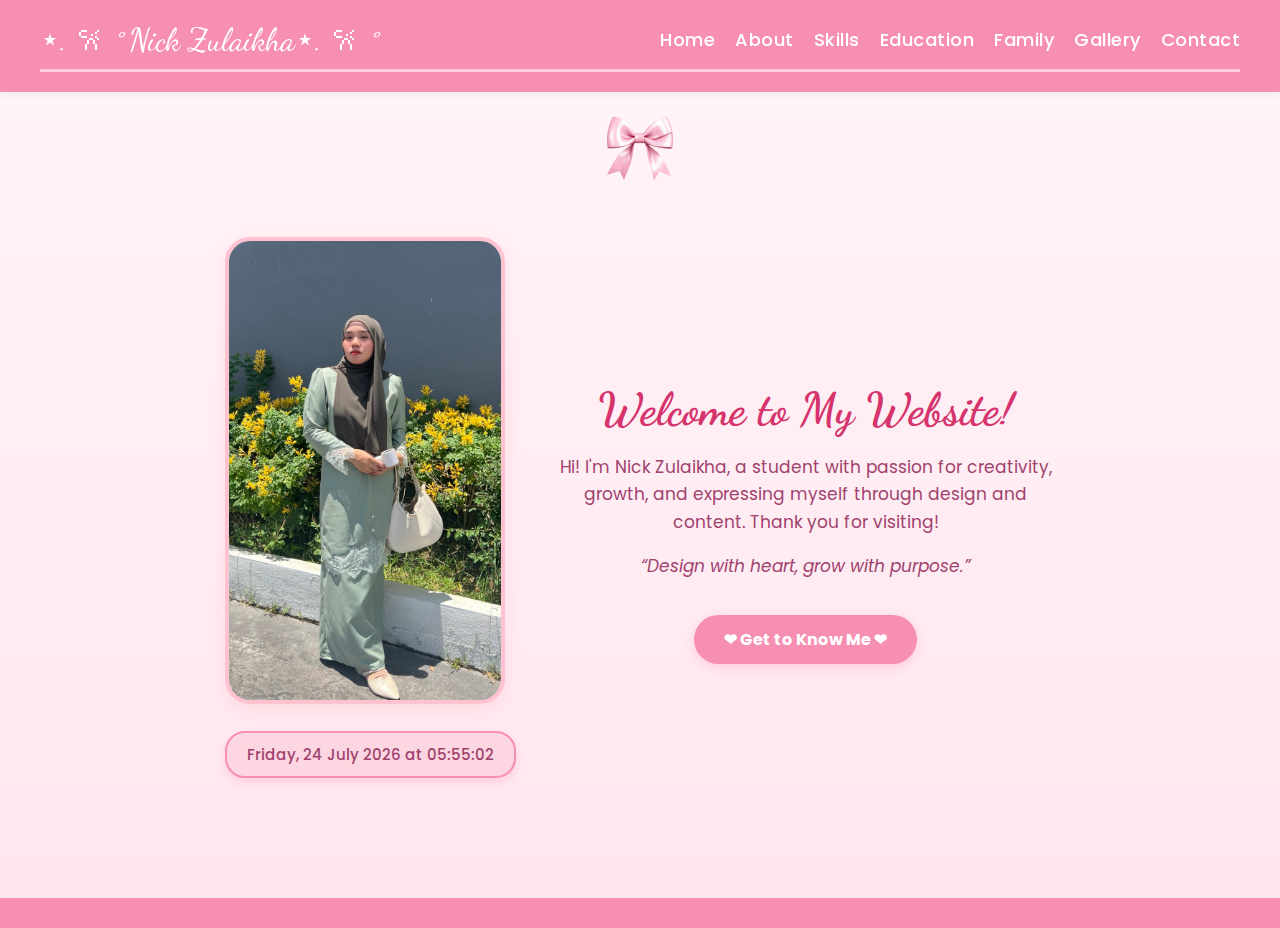
<file: index.html>
<!DOCTYPE html>
<html lang="en">
<head>
  <meta charset="UTF-8" />
  <title>Welcome to My Website</title>
  <link href="https://fonts.googleapis.com/css2?family=Dancing+Script:wght@600&family=Poppins:wght@300;500&family=Great+Vibes&family=Quicksand:wght@500;600&display=swap" rel="stylesheet">
  <link rel="stylesheet" href="css/style.css">
</head>
<body>
  <header>
    <div class="site-header">
      <div class="logo">⋆. 𐙚 ˚Nick Zulaikha⋆. 𐙚 ˚</div>
      <nav class="main-nav">
        <ul>
          <li><a href="index.html">Home</a></li>
          <li><a href="about.html">About</a></li>
          <li><a href="skills.html">Skills</a></li>
          <li><a href="education.html">Education</a></li> 
          <li><a href="family.html">Family</a></li>
          <li><a href="gallery.html">Gallery</a></li>
          <li><a href="contact_us.html">Contact</a></li>
        </ul>
      </nav>
    </div>
  </header>

  <img src="images/RIBEN.png" alt="Ribbon" class="ribbon-top" />

  <main>
    <section class="hero">
      <div class="hero-flex">
        <div class="hero-image">
          <img src="images/ika.jpg" alt="My Profile">
          <div class="datetime-box" id="datetime"></div>
        </div>

        <div class="hero-text">
          <h1>Welcome to My Website!</h1>
          <p>
            Hi! I'm Nick Zulaikha, a student with passion for creativity, growth, and expressing myself through design and content. Thank you for visiting!
          </p>
          <p class="quote">“Design with heart, grow with purpose.”</p>
          <a href="about.html" class="btn">❤︎ Get to Know Me ❤︎</a>
        </div>
      </div>
    </section>
  </main>

  <footer>
 
  </footer>

  <script>
    function updateDateTime() {
      const now = new Date();
      const options = {
        weekday: 'long',
        year: 'numeric',
        month: 'long',
        day: 'numeric',
        hour: '2-digit',
        minute: '2-digit',
        second: '2-digit'
      };
      const dateTimeString = now.toLocaleString('en-GB', options);
      document.getElementById('datetime').textContent = dateTimeString;
    }

    setInterval(updateDateTime, 1000);
    updateDateTime();
  </script>
</body>
</html>
</file>
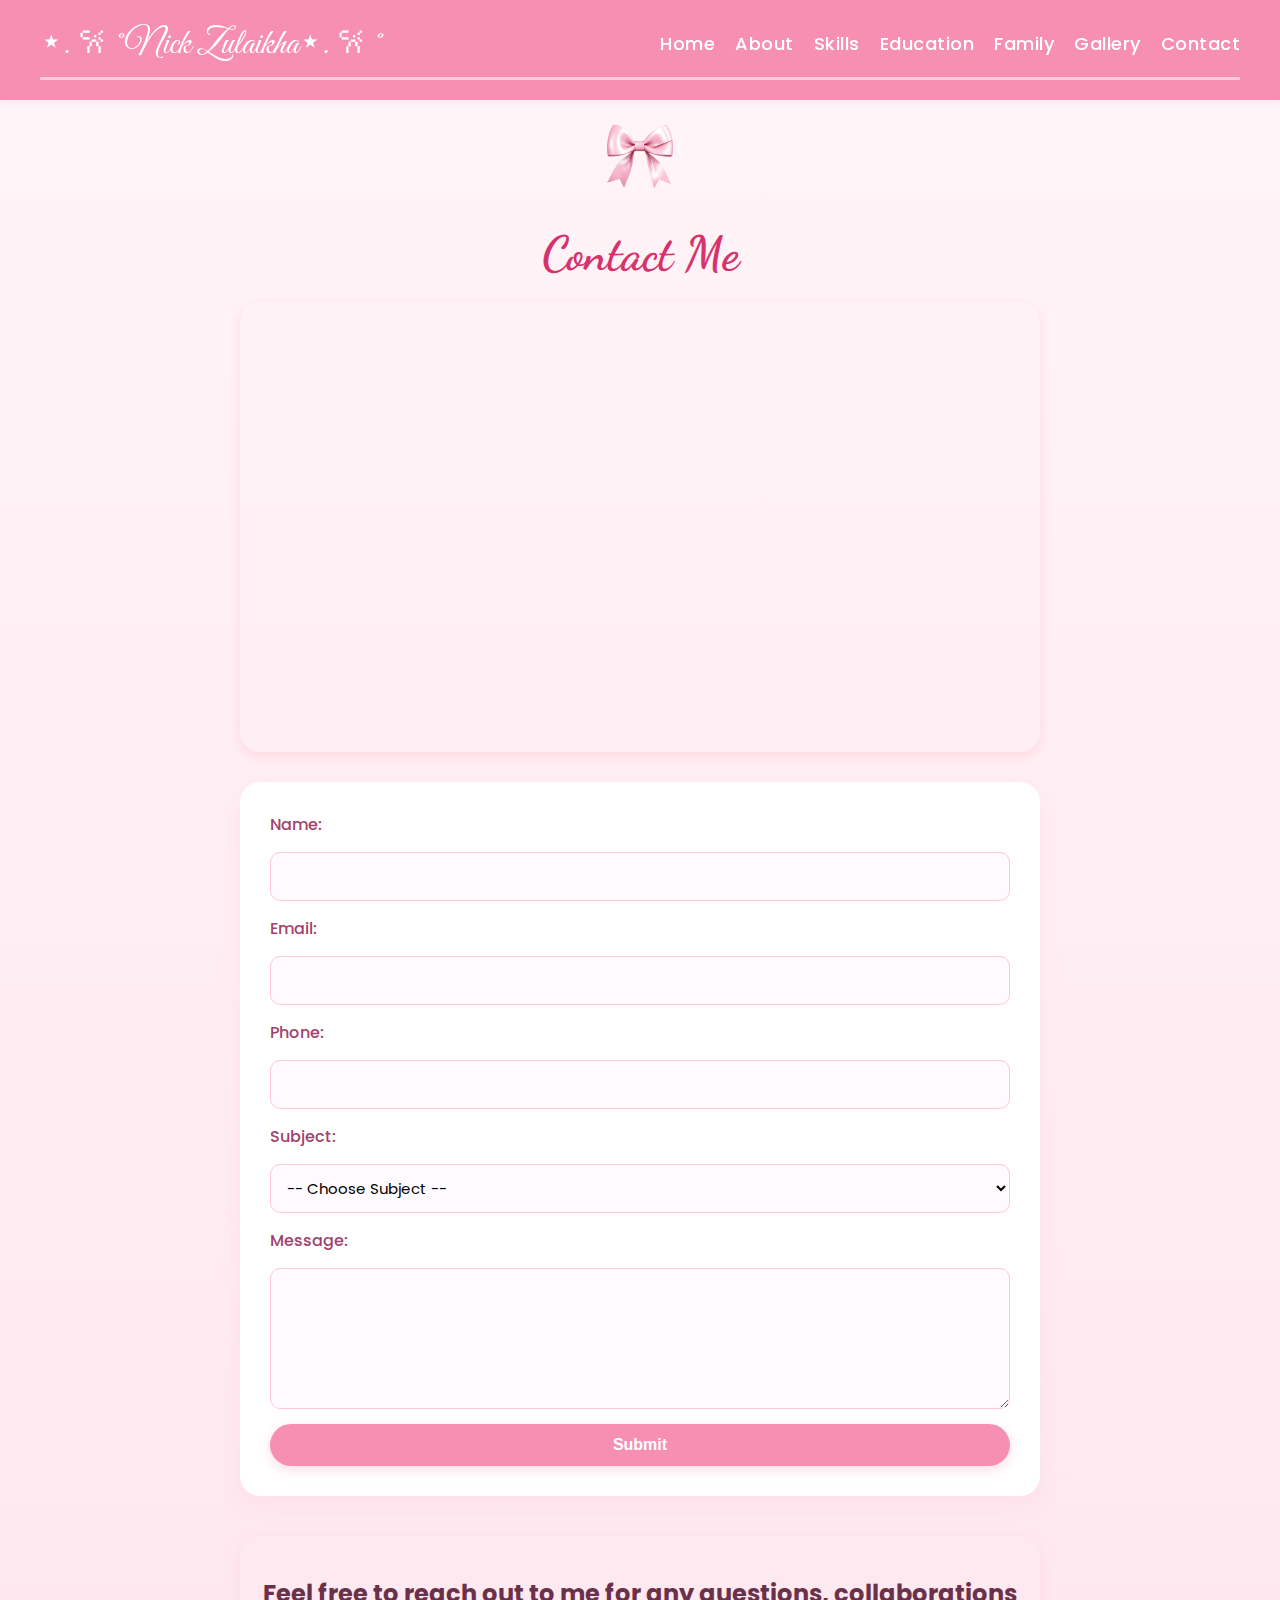
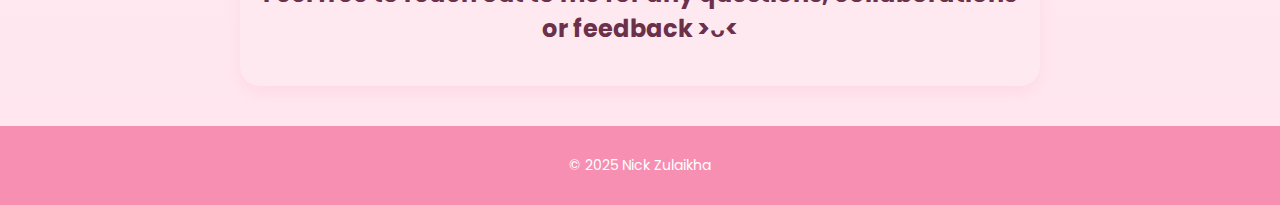
<file: contact_us.html>
<!DOCTYPE html>
<html lang="en">
<head>
  <meta charset="UTF-8" />
  <title>Contact Me</title>
  <link href="https://fonts.googleapis.com/css2?family=Dancing+Script:wght@600&family=Poppins:wght@300;500&family=Great+Vibes&display=swap" rel="stylesheet">
  <link rel="stylesheet" href="css/style.css">

  <style>
    * {
      box-sizing: border-box;
      scroll-behavior: smooth;
    }

    body {
      margin: 0;
      padding: 0;
      background-color: #fff5f8;
      font-family: 'Poppins', sans-serif;
      color: #6b304a;
    }

    header {
      background-color: #f78fb3;
      padding: 20px;
      color: white;
      position: sticky;
      top: 0;
      z-index: 100;
      box-shadow: 0 2px 10px rgba(0, 0, 0, 0.05);
    }

    .site-header {
      display: flex;
      justify-content: space-between;
      align-items: center;
      max-width: 1200px;
      margin: auto;
      border-bottom: 3px solid #ffcce0;
      padding-bottom: 10px;
    }

    .logo {
      font-family: 'Great Vibes', cursive;
      font-size: 36px;
      color: white;
    }

    .main-nav ul {
      list-style: none;
      display: flex;
      gap: 20px;
      padding: 0;
      margin: 0;
    }

    .main-nav a {
      color: white;
      text-decoration: none;
      font-weight: 500;
      font-size: 18px;
      font-family: 'Poppins', sans-serif;
      transition: 0.3s;
    }

    .main-nav a:hover {
      color: #ffe6f0;
      text-shadow: 1px 1px 2px #d6336c;
    }

    .ribbon-top {
      width: 80px;
      margin: 15px auto 0;
      display: block;
    }

    h1 {
      text-align: center;
      font-family: 'Dancing Script', cursive;
      font-size: 48px;
      color: #d6336c;
      margin: 30px 0 20px;
      animation: fadeIn 1s ease-in;
    }

    iframe {
      display: block;
      margin: 0 auto 30px;
      border-radius: 20px;
      box-shadow: 0 4px 12px rgba(255, 182, 193, 0.4);
      width: 90%;
      max-width: 800px;
      animation: fadeIn 1.5s ease-in;
    }

    .box1 {
      max-width: 800px;
      margin: auto;
      background-color: #ffffff;
      padding: 30px;
      border-radius: 20px;
      box-shadow: 0 6px 20px rgba(255, 182, 193, 0.2);
      animation: fadeIn 2s ease-in;
    }

    .form-container form {
      display: flex;
      flex-direction: column;
      gap: 15px;
    }

    label {
      font-weight: 500;
      color: #a1426e;
    }

    input, select, textarea {
      padding: 12px;
      border: 1px solid #ffc9d9;
      border-radius: 10px;
      font-family: 'Poppins', sans-serif;
      font-size: 15px;
      background-color: #fffafd;
      resize: vertical;
    }

    button {
      background-color: #f78fb3;
      color: white;
      border: none;
      padding: 12px;
      border-radius: 30px;
      font-weight: bold;
      font-size: 16px;
      box-shadow: 0 4px 12px rgba(247, 143, 179, 0.3);
      cursor: pointer;
      transition: background-color 0.3s ease;
    }

    button:hover {
      background-color: #e4608e;
    }

    .box2 {
      max-width: 800px;
      margin: 40px auto;
      background-color: #ffe9f0;
      padding: 20px;
      border-radius: 20px;
      text-align: center;
      color: #6b304a;
      box-shadow: 0 6px 15px rgba(245, 165, 190, 0.2);
      animation: fadeIn 2.3s ease-in;
    }

    footer {
      background-color: #f78fb3;
      color: white;
      text-align: center;
      padding: 15px;
      margin-top: 40px;
      font-size: 14px;
    }

    @media (max-width: 768px) {
      .main-nav ul {
        flex-direction: column;
        gap: 10px;
        align-items: flex-start;
      }
    }

    @keyframes fadeIn {
      from {
        opacity: 0;
        transform: translateY(20px);
      }
      to {
        opacity: 1;
        transform: translateY(0);
      }
    }
  </style>
</head>
<body>
  <header>
    <div class="site-header">
      <div class="logo">⋆. 𐙚 ˚Nick Zulaikha⋆. 𐙚 ˚</div>
      <nav class="main-nav">
        <ul>
          <li><a href="index.html">Home</a></li>
          <li><a href="about.html">About</a></li>
          <li><a href="skills.html">Skills</a></li>
          <li><a href="education.html">Education</a></li> 
          <li><a href="family.html">Family</a></li>
          <li><a href="gallery.html">Gallery</a></li>
          <li><a href="contact_us.html">Contact </a></li>
        </ul>
      </nav>
    </div>
  </header>

  <img src="images/RIBEN.png" alt="Ribbon" class="ribbon-top" />

  <main>
    <h1>Contact Me</h1>

    <iframe src="https://www.google.com/maps/embed?pb=!1m18!1m12!1m3!1d2130.7721168176395!2d102.20103501000281!3d6.1158553790225385!2m3!1f0!2f0!3f0!3m2!1i1024!2i768!4f13.1!3m3!1m2!1s0x31b6afd16a6dae6f%3A0xf09df8d3e0410fb4!2sZam%20Family!5e1!3m2!1sen!2smy!4v1748138738571!5m2!1sen!2smy" 
    height="450" style="border:0;" allowfullscreen="" loading="lazy" referrerpolicy="no-referrer-when-downgrade"></iframe>

    <div class="box1">
      <div class="form-container">
        <form>
          <label for="name">Name:</label>
          <input type="text" id="name" name="name">

          <label for="email">Email:</label>
          <input type="email" id="email" name="email">

          <label for="phone">Phone:</label>
          <input type="text" id="phone" name="phone">

          <label for="subject">Subject:</label>
          <select id="subject" name="subject">
            <option value="">-- Choose Subject --</option>
            <option value="question">Question</option>
            <option value="complaints">Complaints</option>
          </select>

          <label for="message">Message:</label>
          <textarea id="message" name="message" rows="5"></textarea>

          <button type="submit">Submit</button>
        </form>
      </div>
    </div>

    <div class="box2">
      <h2>Feel free to reach out to me for any questions, collaborations or feedback >ᴗ< </h2>
    </div>
  </main>

  <footer>
   <p>&copy; 2025 Nick Zulaikha</p>
  </footer>
</body>
</html>
</file>
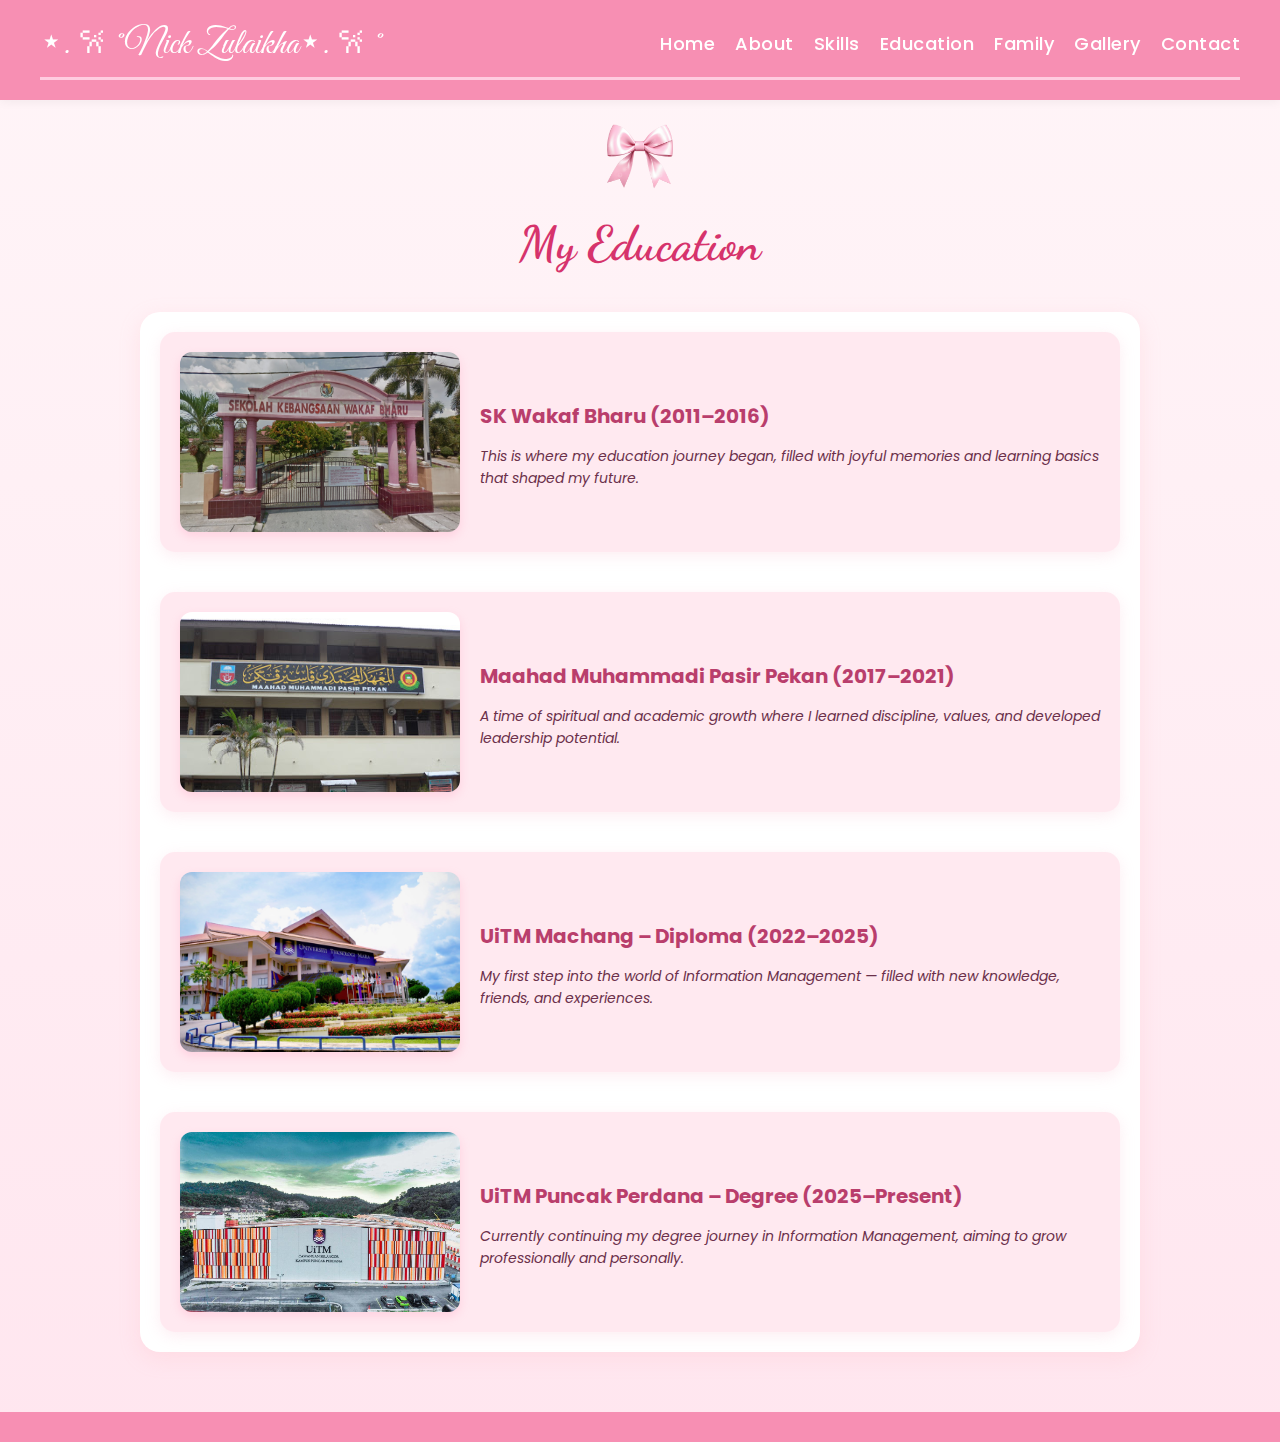
<file: education.html>
<!DOCTYPE html>
<html lang="en">
<head>
  <meta charset="UTF-8">
  <title>My Education</title>
  <link href="https://fonts.googleapis.com/css2?family=Dancing+Script:wght@600&family=Poppins:wght@300;500&family=Great+Vibes&display=swap" rel="stylesheet">
  <link rel="stylesheet" href="css/style.css">

  <style>
    * {
      box-sizing: border-box;
      scroll-behavior: smooth;
    }

    body {
      margin: 0;
      padding: 0;
      background: linear-gradient(to bottom, #fff5f8, #ffe6ef);
      font-family: 'Poppins', sans-serif;
      color: #6b304a;
    }

    header {
      background-color: #f78fb3;
      padding: 20px;
      color: white;
      position: sticky;
      top: 0;
      z-index: 100;
      box-shadow: 0 2px 10px rgba(0,0,0,0.05);
    }

    .site-header {
      display: flex;
      justify-content: space-between;
      align-items: center;
      max-width: 1200px;
      margin: auto;
      border-bottom: 3px solid #ffcce0;
      padding-bottom: 10px;
    }

    .logo {
      font-family: 'Great Vibes', cursive;
      font-size: 36px;
      color: white;
    }

    .main-nav ul {
      list-style: none;
      display: flex;
      gap: 20px;
      padding: 0;
      margin: 0;
    }

    .main-nav a {
      color: white;
      text-decoration: none;
      font-weight: 500;
      font-size: 18px;
      font-family: 'Poppins', sans-serif;
      transition: 0.3s;
    }

    .main-nav a:hover {
      color: #ffe6f0;
      text-shadow: 1px 1px 2px #d6336c;
    }

    .ribbon-top {
      width: 80px;
      margin: 15px auto 0;
      display: block;
    }

    h1 {
      text-align: center;
      font-family: 'Dancing Script', cursive;
      font-size: 48px;
      color: #d6336c;
      margin-top: 20px;
      animation: fadeIn 1s ease-in;
    }

    .edu-section {
      max-width: 1000px;
      margin: 40px auto;
      padding: 20px;
      border-radius: 20px;
      background-color: #ffffff;
      box-shadow: 0 6px 20px rgba(255, 182, 193, 0.25);
      display: flex;
      flex-direction: column;
      gap: 40px;
      animation: fadeIn 1.5s ease-in;
    }

    .edu-block {
      display: flex;
      flex-wrap: wrap;
      gap: 20px;
      align-items: center;
      background-color: #ffe9f0;
      border-radius: 15px;
      padding: 20px;
      box-shadow: 0 4px 15px rgba(245, 165, 190, 0.2);
      transition: transform 0.3s ease;
    }

    .edu-block:hover {
      transform: translateY(-5px);
      background-color: #ffe1ec;
    }

    .edu-block img {
      width: 280px;
      height: 180px;
      object-fit: cover;
      border-radius: 12px;
      box-shadow: 0 4px 10px rgba(255, 173, 199, 0.4);
    }

    .edu-info {
      flex: 1;
    }

    .edu-info h3 {
      font-size: 20px;
      color: #b93e6c;
      margin-bottom: 10px;
    }

    .edu-info p {
      font-size: 14px;
      color: #6b304a;
      line-height: 1.6;
      font-style: italic;
    }

    footer {
      background-color: #f78fb3;
      color: white;
      text-align: center;
      padding: 15px;
      margin-top: 60px;
      font-size: 14px;
    }

    @keyframes fadeIn {
      from { opacity: 0; transform: translateY(20px); }
      to { opacity: 1; transform: translateY(0); }
    }

    @media (max-width: 768px) {
      .edu-block {
        flex-direction: column;
        text-align: center;
      }

      .edu-block img {
        width: 100%;
        height: auto;
      }

      .main-nav ul {
        flex-direction: column;
        gap: 10px;
        align-items: flex-start;
      }
    }
  </style>
</head>
<body>

  <header>
    <div class="site-header">
      <div class="logo">⋆. 𐙚 ˚Nick Zulaikha⋆. 𐙚 ˚</div>
      <nav class="main-nav">
        <ul>
          <li><a href="index.html">Home</a></li>
          <li><a href="about.html">About</a></li>
          <li><a href="skills.html">Skills</a></li>
          <li><a href="education.html">Education</a></li> 
          <li><a href="family.html">Family</a></li>
          <li><a href="gallery.html">Gallery</a></li>
          <li><a href="contact_us.html">Contact </a></li>
        </ul>
      </nav>
    </div>
  </header>

  <img src="images/RIBEN.png" alt="Ribbon" class="ribbon-top" />

  <main>
    <h1>My Education</h1>

    <div class="edu-section">

      <div class="edu-block">
        <img src="images/SKWB.png" alt="Primary School">
        <div class="edu-info">
          <h3>SK Wakaf Bharu (2011–2016)</h3>
          <p>This is where my education journey began, filled with joyful memories and learning basics that shaped my future.</p>
        </div>
      </div>

      <div class="edu-block">
        <img src="images/MAHAAD MUHAMMADI PASIR PEKAN.JPG" alt="Secondary School">
        <div class="edu-info">
          <h3>Maahad Muhammadi Pasir Pekan (2017–2021)</h3>
          <p>A time of spiritual and academic growth where I learned discipline, values, and developed leadership potential.</p>
        </div>
      </div>

      <div class="edu-block">
        <img src="images/UiTM MACHANG.png" alt="UiTM Machang">
        <div class="edu-info">
          <h3>UiTM Machang – Diploma (2022–2025)</h3>
          <p>My first step into the world of Information Management — filled with new knowledge, friends, and experiences.</p>
        </div>
      </div>

      <div class="edu-block">
        <img src="images/UITM PUNCAK PERDANA.jpg" alt="UiTM Puncak Perdana">
        <div class="edu-info">
          <h3>UiTM Puncak Perdana – Degree (2025–Present)</h3>
          <p>Currently continuing my degree journey in Information Management, aiming to grow professionally and personally.</p>
        </div>
      </div>

    </div>
  </main>

  <footer>
  
  </footer>

</body>
</html>
</file>
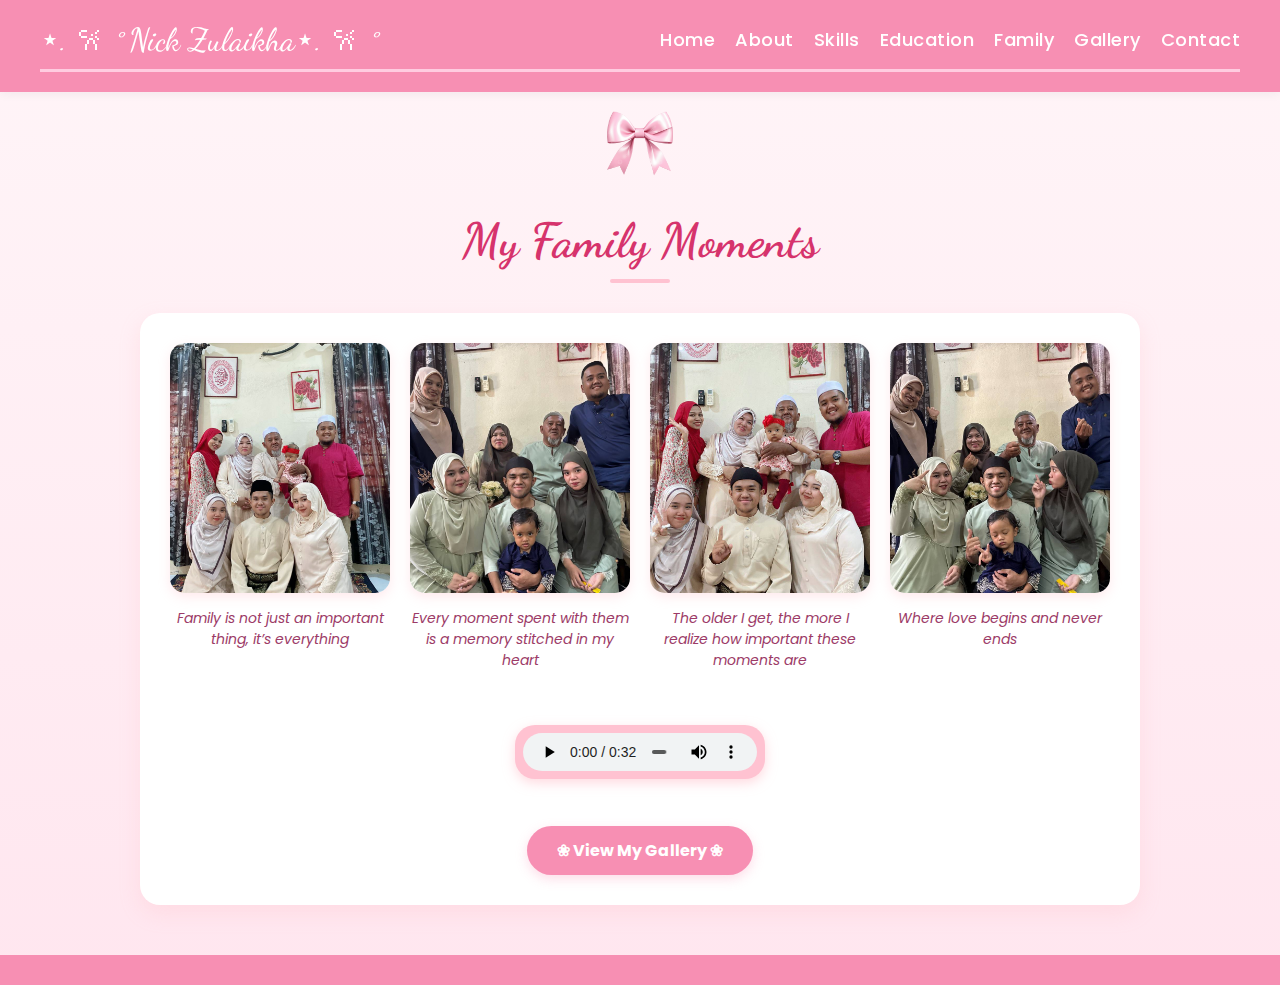
<file: family.html>
<!DOCTYPE html>
<html lang="en">
<head>
  <meta charset="UTF-8" />
  <title>My Family</title>
  <link href="https://fonts.googleapis.com/css2?family=Dancing+Script:wght@600&family=Poppins:wght@300;500&display=swap" rel="stylesheet">
  <link rel="stylesheet" href="css/style.css">

  <style>
    * {
      box-sizing: border-box;
      scroll-behavior: smooth;
    }

    body {
      margin: 0;
      padding: 0;
      background-color: #fff5f8;
      font-family: 'Poppins', sans-serif;
      color: #a1426e;
    }

    header {
      background-color: #f78fb3;
      padding: 20px;
      color: white;
      position: sticky;
      top: 0;
      z-index: 100;
      box-shadow: 0 2px 10px rgba(0,0,0,0.05);
    }

    .site-header {
      display: flex;
      justify-content: space-between;
      align-items: center;
      max-width: 1200px;
      margin: auto;
      border-bottom: 3px solid #ffcce0;
    }

    .logo {
      font-family: 'Dancing Script', cursive;
      font-size: 32px;
      color: white;
    }

    .main-nav ul {
      list-style: none;
      display: flex;
      gap: 20px;
      padding: 0;
      margin: 0;
    }

    .main-nav a {
      color: white;
      text-decoration: none;
      font-weight: 500;
      font-family: 'Poppins', sans-serif;
      font-size: 18px;
      transition: 0.3s;
    }

    .main-nav a:hover {
      color: #ffe6f0;
      text-shadow: 1px 1px 2px #d6336c;
    }

    .ribbon-top {
      width: 80px;
      margin: 10px auto 0;
      display: block;
    }

    h1 {
      text-align: center;
      font-family: 'Dancing Script', cursive;
      font-size: 48px;
      color: #d6336c;
      margin-top: 30px;
      animation: fadeIn 1s ease;
    }

    .divider {
      width: 60px;
      height: 4px;
      background-color: #ffc2d1;
      margin: 10px auto 30px;
      border-radius: 10px;
      animation: fadeIn 1.2s ease;
    }

    .gallery-section {
      max-width: 1000px;
      margin: auto;
      background-color: #ffffff;
      padding: 30px;
      border-radius: 20px;
      box-shadow: 0 8px 20px rgba(255, 182, 193, 0.25);
      animation: fadeInUp 1s ease-in-out;
    }

    .gallery-grid {
      display: grid;
      grid-template-columns: repeat(auto-fit, minmax(220px, 1fr));
      gap: 20px;
    }

    .gallery-grid div {
      text-align: center;
      animation: fadeInUp 1s ease;
    }

    .gallery-grid img {
      width: 100%;
      height: 250px;
      object-fit: cover;
      border-radius: 15px;
      box-shadow: 0 4px 12px rgba(255, 182, 193, 0.3);
      transition: transform 0.3s ease;
    }

    .gallery-grid img:hover {
      transform: scale(1.05);
    }

    .caption {
      font-size: 14px;
      color: #9c3b67;
      margin-top: 8px;
      font-style: italic;
      animation: fadeIn 1.2s ease-in-out;
    }

    .btn-gallery {
      display: block;
      width: fit-content;
      margin: 40px auto 0;
      padding: 12px 30px;
      background-color: #f78fb3;
      color: white;
      text-decoration: none;
      border-radius: 30px;
      font-weight: bold;
      font-size: 16px;
      box-shadow: 0 4px 12px rgba(247, 143, 179, 0.3);
      transition: all 0.3s ease;
    }

    .btn-gallery:hover {
      background-color: #e4608e;
      transform: scale(1.05);
    }

    .music-player-bawah {
      text-align: center;
      margin: 40px auto 0;
    }

    .music-player-bawah audio {
      width: 250px;
      border-radius: 20px;
      background-color: #ffc2d1;
      padding: 8px;
      box-shadow: 0 4px 12px rgba(255, 182, 193, 0.5);
    }

    footer {
      background-color: #f78fb3;
      color: white;
      text-align: center;
      padding: 15px;
      margin-top: 50px;
    }

    @keyframes fadeIn {
      from { opacity: 0; transform: translateY(20px); }
      to { opacity: 1; transform: translateY(0); }
    }

    @keyframes fadeInUp {
      from { opacity: 0; transform: translateY(30px); }
      to { opacity: 1; transform: translateY(0); }
    }

    @media (max-width: 768px) {
      .main-nav ul {
        flex-direction: column;
        gap: 10px;
        align-items: flex-start;
      }
    }
  </style>
</head>
<body>
  <header>
    <div class="site-header">
      <div class="logo">⋆. 𐙚 ˚Nick Zulaikha⋆. 𐙚 ˚</div>
      <nav class="main-nav">
        <ul>
          <li><a href="index.html">Home</a></li>
          <li><a href="about.html">About</a></li>
          <li><a href="skills.html">Skills</a></li>
          <li><a href="education.html">Education</a></li> 
          <li><a href="family.html">Family</a></li>
          <li><a href="gallery.html">Gallery</a></li>
          <li><a href="contact_us.html">Contact </a></li>
        </ul>
      </nav>
    </div>
  </header>

  <img src="images/RIBEN.png" alt="Ribbon" class="ribbon-top" />

  <main>
    <h1>My Family Moments</h1>
    <div class="divider"></div>

    <div class="gallery-section">
      <div class="gallery-grid">
        <div>
          <img src="images/Raya2024.jpg" alt="Family Raya 2024">
          <p class="caption">Family is not just an important thing, it’s everything</p>
        </div>
        <div>
          <img src="images/raya2025.jpg" alt="Family Raya 2025">
          <p class="caption">Every moment spent with them is a memory stitched in my heart</p>
        </div>
        <div>
          <img src="images/raya20242.jpg" alt="Gathering 1">
          <p class="caption">The older I get, the more I realize how important these moments are</p>
        </div>
        <div>
          <img src="images/raya20253.jpg" alt="Gathering 2">
          <p class="caption">Where love begins and never ends</p>
        </div>
      </div>

      <div class="music-player-bawah">
        <audio controls>
          <source src="AUDIO2.mp3" type="audio/mp3">
          
        </audio>
      </div>

      <a href="gallery.html" class="btn-gallery">❀ View My Gallery ❀</a>
    </div>
  </main>

  <footer>

  </footer>
</body>
</html>
</file>
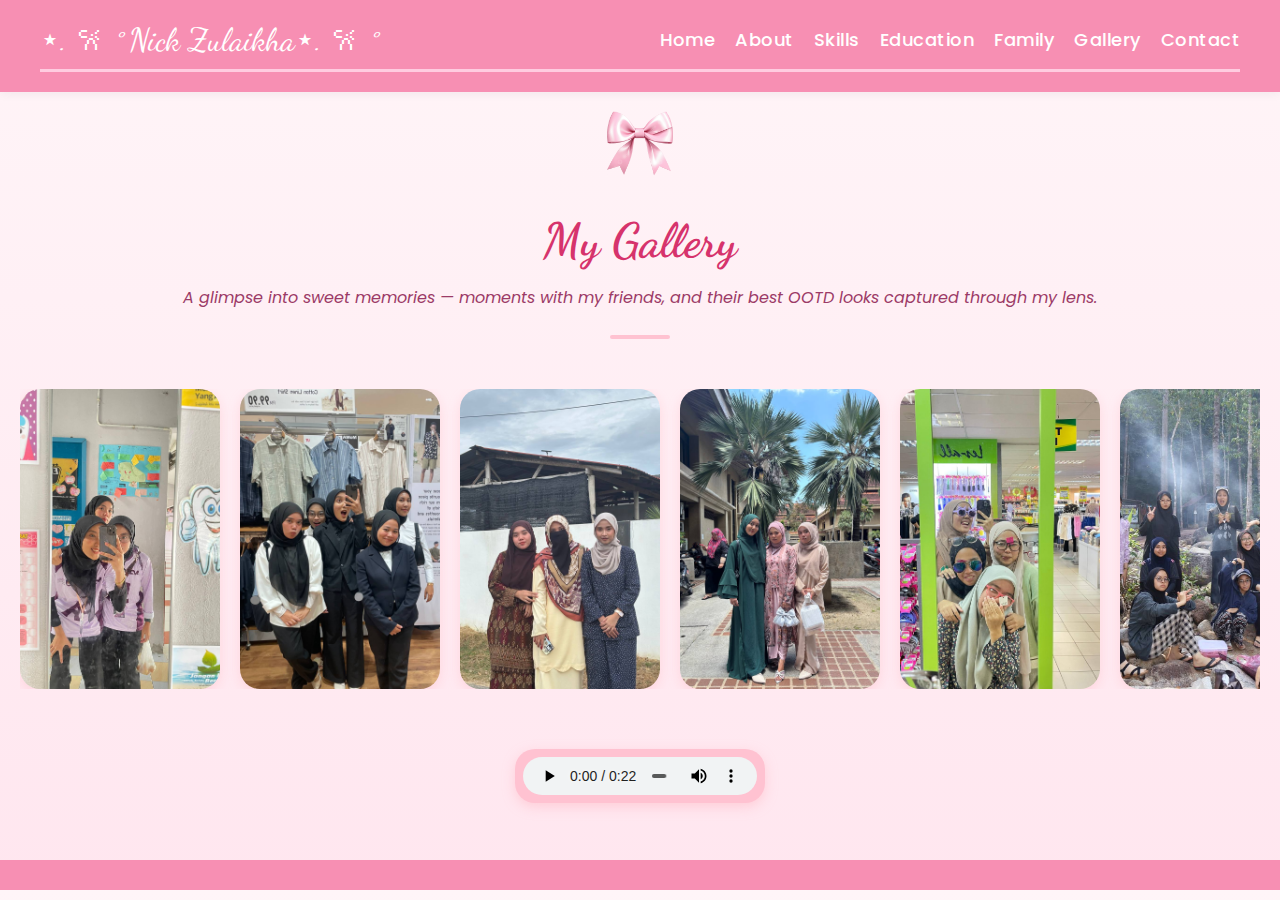
<file: gallery.html>
<!DOCTYPE html>
<html lang="en">
<head>
  <meta charset="UTF-8">
  <title>My Gallery</title>
  <link href="https://fonts.googleapis.com/css2?family=Dancing+Script:wght@600&family=Poppins:wght@300;500&display=swap" rel="stylesheet">
  <link rel="stylesheet" href="css/style.css">

  <style>
    * {
      box-sizing: border-box;
      scroll-behavior: smooth;
    }

    body {
      margin: 0;
      padding: 0;
      background-color: #fff5f8;
      font-family: 'Poppins', sans-serif;
      color: #a1426e;
    }

    header {
      background-color: #f78fb3;
      padding: 20px;
      color: white;
      position: sticky;
      top: 0;
      z-index: 100;
      box-shadow: 0 2px 10px rgba(0,0,0,0.05);
    }

    .site-header {
      display: flex;
      justify-content: space-between;
      align-items: center;
      max-width: 1200px;
      margin: auto;
      border-bottom: 3px solid #ffcce0;
    }

    .logo {
      font-family: 'Dancing Script', cursive;
      font-size: 32px;
      color: white;
    }

    .main-nav ul {
      list-style: none;
      display: flex;
      gap: 20px;
      padding: 0;
      margin: 0;
    }

    .main-nav a {
      color: white;
      text-decoration: none;
      font-weight: 500;
      font-family: 'Poppins', sans-serif;
      font-size: 18px;
      transition: 0.3s;
    }

    .main-nav a:hover {
      color: #ffe6f0;
      text-shadow: 1px 1px 2px #d6336c;
    }

    .ribbon-top {
      width: 80px;
      margin: 10px auto 0;
      display: block;
    }

    h1 {
      text-align: center;
      font-family: 'Dancing Script', cursive;
      font-size: 48px;
      color: #d6336c;
      margin-top: 30px;
    }

    .caption-text {
      text-align: center;
      font-size: 16px;
      color: #9c3b67;
      margin-bottom: 25px;
      font-style: italic;
      animation: fadeIn 1s ease-in;
      padding: 0 20px;
    }

    .divider {
      width: 60px;
      height: 4px;
      background-color: #ffc2d1;
      margin: 10px auto 30px;
      border-radius: 10px;
    }

    .gallery-section {
      max-width: 100%;
      margin: auto;
      padding: 20px;
    }

    .slider-container {
      overflow: hidden;
      position: relative;
      width: 100%;
    }

    .slider-track {
      display: flex;
      width: fit-content;
      animation: scroll-left 50s linear infinite;
      gap: 20px;
    }

    .slider-track img {
      height: 300px;
      width: 200px;
      object-fit: cover;
      border-radius: 20px;
      box-shadow: 0 4px 12px rgba(255, 182, 193, 0.4);
      transition: transform 0.3s ease;
    }

    .slider-track img:hover {
      transform: scale(1.05);
    }

    @keyframes scroll-left {
      0% {
        transform: translateX(0);
      }
      100% {
        transform: translateX(-50%);
      }
    }

    .btn-contact {
      display: block;
      margin: 40px auto 0;
      padding: 12px 30px;
      background-color: #f78fb3;
      color: white;
      text-decoration: none;
      border-radius: 30px;
      font-weight: bold;
      font-size: 16px;
      box-shadow: 0 4px 12px rgba(247, 143, 179, 0.3);
      transition: all 0.3s ease;
    }

    .btn-contact:hover {
      background-color: #e4608e;
      transform: scale(1.05);
    }

    .music-player-bawah {
      text-align: center;
      margin: 40px auto 0;
    }

    .music-player-bawah audio {
      width: 250px;
      border-radius: 20px;
      background-color: #ffc2d1;
      padding: 8px;
      box-shadow: 0 4px 12px rgba(255, 182, 193, 0.5);
    }

    footer {
      background-color: #f78fb3;
      color: white;
      text-align: center;
      padding: 15px;
      margin-top: 50px;
      font-size: 14px;
    }

    @media (max-width: 768px) {
      .main-nav ul {
        flex-direction: column;
        gap: 10px;
        align-items: flex-start;
      }

      .slider-track img {
        height: 220px;
        width: 140px;
      }
    }

    @keyframes fadeIn {
      from { opacity: 0; transform: translateY(20px); }
      to { opacity: 1; transform: translateY(0); }
    }
  </style>
</head>
<body>
  <header>
    <div class="site-header">
      <div class="logo">⋆. 𐙚 ˚Nick Zulaikha⋆. 𐙚 ˚</div>
      <nav class="main-nav">
        <ul>
          <li><a href="index.html">Home</a></li>
          <li><a href="about.html">About</a></li>
          <li><a href="skills.html">Skills</a></li>
          <li><a href="education.html">Education</a></li> 
          <li><a href="family.html">Family</a></li>
          <li><a href="gallery.html">Gallery</a></li>
          <li><a href="contact_us.html">Contact</a></li>
        </ul>
      </nav>
    </div>
  </header>

  <img src="images/RIBEN.png" alt="Ribbon" class="ribbon-top" />

  <main>
    <h1>My Gallery</h1>
    <p class="caption-text">A glimpse into sweet memories — moments with my friends, and their best OOTD looks captured through my lens.</p>
    <div class="divider"></div>

    <div class="gallery-section">
      <div class="slider-container">
        <div class="slider-track">
          <img src="images/pic0.jpg" alt="Image 1">
          <img src="images/pic1.jpg" alt="Image 2">
          <img src="images/pic2.jpg" alt="Image 3">
          <img src="images/pic3.jpg" alt="Image 4">
          <img src="images/pic4.jpg" alt="Image 5">
          <img src="images/pic5.jpg" alt="Image 6">
          <img src="images/pic6.jpg" alt="Image 7">
          <img src="images/pic7.jpg" alt="Image 8">
          <img src="images/pic9.jpg" alt="Image 9">
          <img src="images/pic10.jpg" alt="Image 10">
          <img src="images/pic11.jpg" alt="Image 11">
          <img src="images/pic12.jpg" alt="Image 12">
          <img src="images/pic13.jpg" alt="Image 13">
          <img src="images/PIC14.jpg" alt="Image 14">
          <img src="images/pic17.jpg" alt="Image 15">
      
          <img src="images/pic0.jpg" alt="Duplicate 1">
          <img src="images/pic1.jpg" alt="Duplicate 2">
          <img src="images/pic2.jpg" alt="Duplicate 3">
          <img src="images/pic3.jpg" alt="Duplicate 4">
          <img src="images/pic4.jpg" alt="Duplicate 5">
          <img src="images/pic5.jpg" alt="Duplicate 6">
          <img src="images/pic6.jpg" alt="Duplicate 7">
          <img src="images/pic7.jpg" alt="Duplicate 8">
          <img src="images/pic9.jpg" alt="Duplicate 9">
          <img src="images/pic10.jpg" alt="Duplicate 10">
          <img src="images/pic11.jpg" alt="Duplicate 11">
          <img src="images/pic12.jpg" alt="Duplicate 12">
          <img src="images/pic13.jpg" alt="Duplicate 13">
          <img src="images/PIC14.jpg" alt="Duplicate 14">
          <img src="images/pic17.jpg" alt="Duplicate 15">

        </div>
      </div>
    </div>

    <div class="music-player-bawah">
      <audio controls>
        <source src="AUDIO1.mp3" type="audio/mp3">
        
      </audio>
    </div>

  </main>
  <footer>
  </footer>
</body>
</html>
</file>
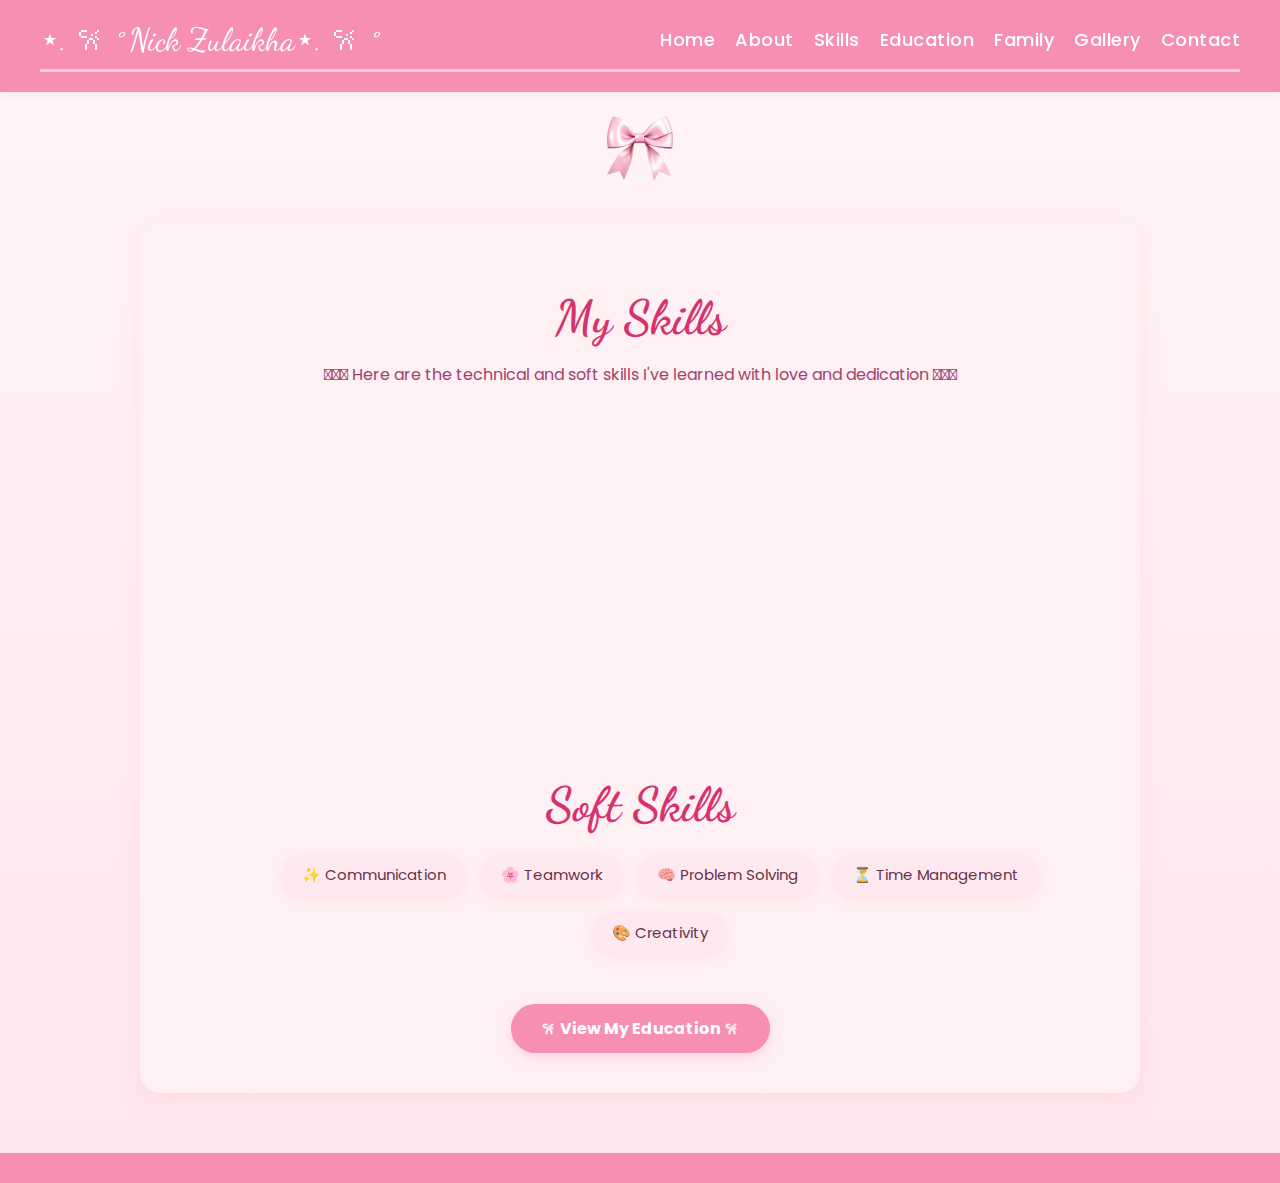
<file: skills.html>
<!DOCTYPE html>
<html lang="en">
<head>
  <meta charset="UTF-8" />
  <title>My Skills</title>
  <link href="https://fonts.googleapis.com/css2?family=Dancing+Script:wght@600&family=Kalam&family=Poppins:wght@300;500&display=swap" rel="stylesheet">
  <link rel="stylesheet" href="css/style.css">

 
</head>
<body>
  <header>
    <div class="site-header">
      <div class="logo">⋆. 𐙚 ˚Nick Zulaikha⋆. 𐙚 ˚</div>
      <nav class="main-nav">
        <ul>
          <li><a href="index.html">Home</a></li>
          <li><a href="about.html">About</a></li>
          <li><a href="skills.html">Skills</a></li>
          <li><a href="education.html">Education</a></li>
          <li><a href="family.html">Family</a></li>
          <li><a href="gallery.html">Gallery</a></li>
          <li><a href="contact_us.html">Contact </a></li>
        </ul>
      </nav>
    </div>
  </header>

  <img src="images/RIBEN.png" alt="Ribbon" class="ribbon-top" />

  <main>
    <section class="skills-section">
      <h1>My Skills</h1>
      <p class="intro">𔓘𔓘𔓘 Here are the technical and soft skills I've learned with love and dedication 𔓘𔓘𔓘</p>

      <div class="skill-bar">
        <h3>୨୧ HTML</h3>
        <div class="bar-bg"><div class="bar-fill" style="width: 95%">95%</div></div>
      </div>

      <div class="skill-bar">
        <h3>୨୧ CSS</h3>
        <div class="bar-bg"><div class="bar-fill" style="width: 85%">85%</div></div>
      </div>

      <div class="skill-bar">
        <h3>୨୧ Adobe Premiere Pro</h3>
        <div class="bar-bg"><div class="bar-fill" style="width: 80%">80%</div></div>
      </div>

      <div class="skill-bar">
        <h3>୨୧ Canva </h3>
        <div class="bar-bg"><div class="bar-fill" style="width: 90%">90%</div></div>
      </div>

      <div class="soft-skills-section">
        <h2>Soft Skills</h2>
        <ul class="soft-skills">
          <li>✨ Communication</li>
          <li>🌸 Teamwork</li>
          <li>🧠 Problem Solving</li>
          <li>⏳ Time Management</li>
          <li>🎨 Creativity</li>
        </ul>
      </div>

      <a href="education.html" class="btn-next">𐙚 View My Education 𐙚</a>
    </section>
  </main>

  <footer>
    
  </footer>
</body>
</html>
</file>
<file: css/style.css>
* {
  box-sizing: border-box;
  scroll-behavior: smooth;
}

body {
  margin: 0;
  padding: 0;
  background: linear-gradient(to bottom, #fff5f8, #ffe6ef);
  font-family: 'Poppins', sans-serif;
  color: #6b304a;
}


header {
  background-color: #f78fb3;
  padding: 20px;
  color: white;
  position: sticky;
  top: 0;
  z-index: 100;
  box-shadow: 0 2px 10px rgba(0,0,0,0.05);
}

.site-header {
  display: flex;
  justify-content: space-between;
  align-items: center;
  max-width: 1200px;
  margin: auto;
  border-bottom: 3px solid #ffcce0;
  padding-bottom: 10px;
}

.logo {
  font-family: 'Great Vibes', cursive;
  font-size: 36px;
  color: white;
}

.main-nav ul {
  list-style: none;
  display: flex;
  gap: 20px;
  padding: 0;
  margin: 0;
}

.main-nav a {
  color: white;
  text-decoration: none;
  font-family: 'Quicksand', sans-serif;
  font-weight: 600;
  font-size: 18px;
  transition: 0.3s;
  letter-spacing: 0.5px;
}

.main-nav a:hover {
  color: #ffe6f0;
  text-shadow: 1px 1px 2px #d6336c;
}

.ribbon-top {
  width: 80px;
  margin: 10px auto 0;
  display: block;
}


.hero {
  padding: 40px 20px 60px;
  max-width: 1000px;
  margin: auto;
  animation: fadeIn 1.2s ease;
}

.hero-flex {
  display: flex;
  align-items: center;
  justify-content: center;
  flex-wrap: wrap;
  gap: 40px;
}

.hero-image img {
  width: 280px;
  border-radius: 25px;
  object-fit: cover;
  border: 4px solid #ffc2d1;
  box-shadow: 0 6px 15px rgba(255, 182, 193, 0.3);
  transition: transform 0.3s ease;
}

.hero-image img:hover {
  transform: scale(1.05);
}

.datetime-box {
  margin-top: 20px;
  padding: 10px 20px;
  background-color: #fcd6e1;
  border: 2px solid #f78fb3;
  border-radius: 20px;
  box-shadow: 0 4px 8px rgba(247, 143, 179, 0.3);
  font-size: 15px;
  color: #a1426e;
  font-weight: 500;
  text-align: center;
}

.hero-text {
  flex: 1 1 400px;
  max-width: 500px;
  text-align: center;
}

.hero-text h1 {
  font-family: 'Dancing Script', cursive;
  font-size: 46px;
  color: #d6336c;
  margin-bottom: 15px;
}

.hero-text p {
  font-size: 17px;
  color: #a1426e;
  margin-bottom: 15px;
  line-height: 1.6;
}

.quote {
  font-style: italic;
  font-size: 15px;
  color: #9c3b67;
  margin-bottom: 20px;
}

.btn {
  display: inline-block;
  padding: 12px 30px;
  background-color: #f78fb3;
  color: white;
  text-decoration: none;
  border-radius: 30px;
  font-weight: bold;
  font-size: 16px;
  box-shadow: 0 4px 12px rgba(247, 143, 179, 0.3);
  transition: all 0.3s ease;
  margin-top: 20px;
}

.btn:hover {
  background-color: #e4608e;
  transform: scale(1.05);
}


.skills-section {
  max-width: 1100px;
  margin: 50px auto;
  background: #fff0f4;
  padding: 40px;
  border-radius: 20px;
  box-shadow: 0 6px 20px rgba(255, 182, 193, 0.25);
}

.skill-bar {
  margin-bottom: 25px;
}

.skill-bar h3 {
  margin: 0 0 8px;
  font-size: 17px;
  color: #b93e6c;
}

.bar-bg {
  background-color: #ffdbe8;
  border-radius: 25px;
  overflow: hidden;
  height: 22px;
  box-shadow: inset 0 2px 5px rgba(0,0,0,0.05);
}

.bar-fill {
  height: 100%;
  background-color: #f78fb3;
  text-align: right;
  padding-right: 10px;
  color: white;
  font-size: 13px;
  line-height: 22px;
  border-radius: 25px 0 0 25px;
  animation: growBar 2s ease-out;
}


.soft-skills {
  display: flex;
  flex-wrap: wrap;
  gap: 15px;
  justify-content: center;
  margin-top: 20px;
}

.soft-skills li {
  background-color: #ffe9f0;
  padding: 10px 20px;
  border-radius: 25px;
  box-shadow: 0 4px 8px rgba(255, 182, 193, 0.2);
  list-style: none;
  font-size: 15px;
  color: #6b304a;
}


.gallery-grid {
  display: grid;
  grid-template-columns: repeat(auto-fit, minmax(220px, 1fr));
  gap: 20px;
}

.gallery-grid img {
  width: 100%;
  height: 250px;
  object-fit: cover;
  border-radius: 15px;
  box-shadow: 0 4px 12px rgba(255, 182, 193, 0.3);
  transition: transform 0.3s ease;
}

.gallery-grid img:hover {
  transform: scale(1.05);
}

.caption {
  font-size: 14px;
  color: #9c3b67;
  margin-top: 8px;
  font-style: italic;
  text-align: center;
}


input, select, textarea {
  padding: 12px;
  border: 1px solid #ffc9d9;
  border-radius: 10px;
  font-family: 'Poppins', sans-serif;
  font-size: 15px;
  background-color: #fffafd;
  resize: vertical;
}

button {
  background-color: #f78fb3;
  color: white;
  border: none;
  padding: 12px;
  border-radius: 30px;
  font-weight: bold;
  font-size: 16px;
  box-shadow: 0 4px 12px rgba(247, 143, 179, 0.3);
  cursor: pointer;
  transition: background-color 0.3s ease;
}

button:hover {
  background-color: #e4608e;
}


footer {
  background-color: #f78fb3;
  color: white;
  text-align: center;
  padding: 15px;
  font-size: 14px;
  margin-top: 40px;
}


@keyframes fadeIn {
  from { opacity: 0; transform: translateY(30px); }
  to { opacity: 1; transform: translateY(0); }
}

@keyframes growBar {
  from { width: 0%; }
  to { width: 100%; }
}

@media (max-width: 768px) {
  .main-nav ul {
    flex-direction: column;
    gap: 10px;
    align-items: flex-start;
  }

  .hero-flex {
    flex-direction: column;
    text-align: center;
  }

  .btn {
    width: 80%;
  }

  .logo {
    font-size: 28px;
  }
}

.soft-skills

{
      box-sizing: border-box;
      scroll-behavior: smooth;
    }

    body {
      margin: 0;
      padding: 0;
      background: linear-gradient(to bottom, #fff5f8, #ffe6ef);
      font-family: 'Poppins', sans-serif;
      color: #6b304a;
    }

    header {
      background-color: #f78fb3;
      padding: 20px;
      color: white;
      position: sticky;
      top: 0;
      z-index: 100;
      box-shadow: 0 2px 10px rgba(0,0,0,0.05);
    }

    .site-header {
      display: flex;
      justify-content: space-between;
      align-items: center;
      max-width: 1200px;
      margin: auto;
      border-bottom: 3px solid #ffcce0;
    }

    .logo {
      font-family: 'Dancing Script', cursive;
      font-size: 32px;
      color: white;
    }

    .main-nav ul {
      list-style: none;
      display: flex;
      gap: 20px;
      padding: 0;
      margin: 0;
    }

    .main-nav a {
      color: white;
      text-decoration: none;
      font-weight: 500;
      font-family: 'Poppins', sans-serif;
      font-size: 18px;
      transition: 0.3s;
    }

    .main-nav a:hover {
      color: #ffe6f0;
      text-shadow: 1px 1px 2px #d6336c;
    }

    .ribbon-top {
      width: 80px;
      margin: 15px auto 10px;
      display: block;
    }

    .skills-section {
      max-width: 1000px;
      margin: 30px auto 60px;
      background: #fff0f4;
      padding: 40px 30px;
      border-radius: 20px;
      box-shadow: 0 6px 20px rgba(255, 182, 193, 0.25);
      animation: fadeIn 1s ease-in-out;
    }

    h1 {
      text-align: center;
      font-family: 'Dancing Script', cursive;
      font-size: 48px;
      color: #d6336c;
      margin-bottom: 10px;
    }

    .intro {
      text-align: center;
      color: #a1426e;
      font-size: 16px;
      margin-bottom: 40px;
    }

    .skill-bar {
      margin-bottom: 25px;
      opacity: 0;
      transform: translateY(20px);
      animation: slideUp 1s forwards;
    }

    .skill-bar:nth-child(1) { animation-delay: 0.2s; }
    .skill-bar:nth-child(2) { animation-delay: 0.4s; }
    .skill-bar:nth-child(3) { animation-delay: 0.6s; }
    .skill-bar:nth-child(4) { animation-delay: 0.8s; }

    .skill-bar h3 {
      margin: 0 0 8px;
      font-size: 17px;
      color: #b93e6c;
    }

    .bar-bg {
      background-color: #ffdbe8;
      border-radius: 25px;
      overflow: hidden;
      height: 22px;
      box-shadow: inset 0 2px 5px rgba(0,0,0,0.05);
    }

    .bar-fill {
      height: 100%;
      background-color: #f78fb3;
      text-align: right;
      padding-right: 10px;
      color: white;
      font-size: 13px;
      line-height: 22px;
      border-radius: 25px 0 0 25px;
      animation: growBar 2s ease-out;
    }

    .soft-skills-section {
      margin-top: 50px;
    }

    .soft-skills-section h2 {
      text-align: center;
      font-family: 'Dancing Script', cursive;
      font-size: 48px;
      color: #d6336c;
      margin-bottom: 20px;
    }

    .soft-skills {
      display: flex;
      flex-wrap: wrap;
      gap: 15px;
      justify-content: center;
      font-family:  'Poppins', sans-serif;
    }

    .soft-skills li {
      background-color: #ffe9f0;
      padding: 10px 20px;
      border-radius: 25px;
      box-shadow: 0 4px 8px rgba(255, 182, 193, 0.2);
      list-style: none;
      font-size: 15px;
      color: #6b304a;
    }

    .btn-next {
      display: block;
      width: fit-content;
      margin: 50px auto 0;
      padding: 12px 30px;
      background-color: #f78fb3;
      color: white;
      text-decoration: none;
      border-radius: 30px;
      font-weight: bold;
      font-size: 16px;
      box-shadow: 0 4px 12px rgba(247, 143, 179, 0.3);
      transition: all 0.3s ease;
    }

    .btn-next:hover {
      background-color: #e4608e;
      transform: scale(1.05);
    }

    footer {
      background-color: #f78fb3;
      color: white;
      text-align: center;
      padding: 15px;
      font-size: 14px;
      margin-top: 60px;
    }

    @keyframes growBar {
      from { width: 0%; }
      to { width: 100%; }
    }

    @keyframes fadeIn {
      from { opacity: 0; transform: translateY(30px); }
      to { opacity: 1; transform: translateY(0); }
    }

    @keyframes slideUp {
      to {
        opacity: 1;
        transform: translateY(0);
      }
    }

    @media (max-width: 768px) {
      .main-nav ul {
        flex-direction: column;
        gap: 10px;
        align-items: flex-start;
      }
    }
</file>
